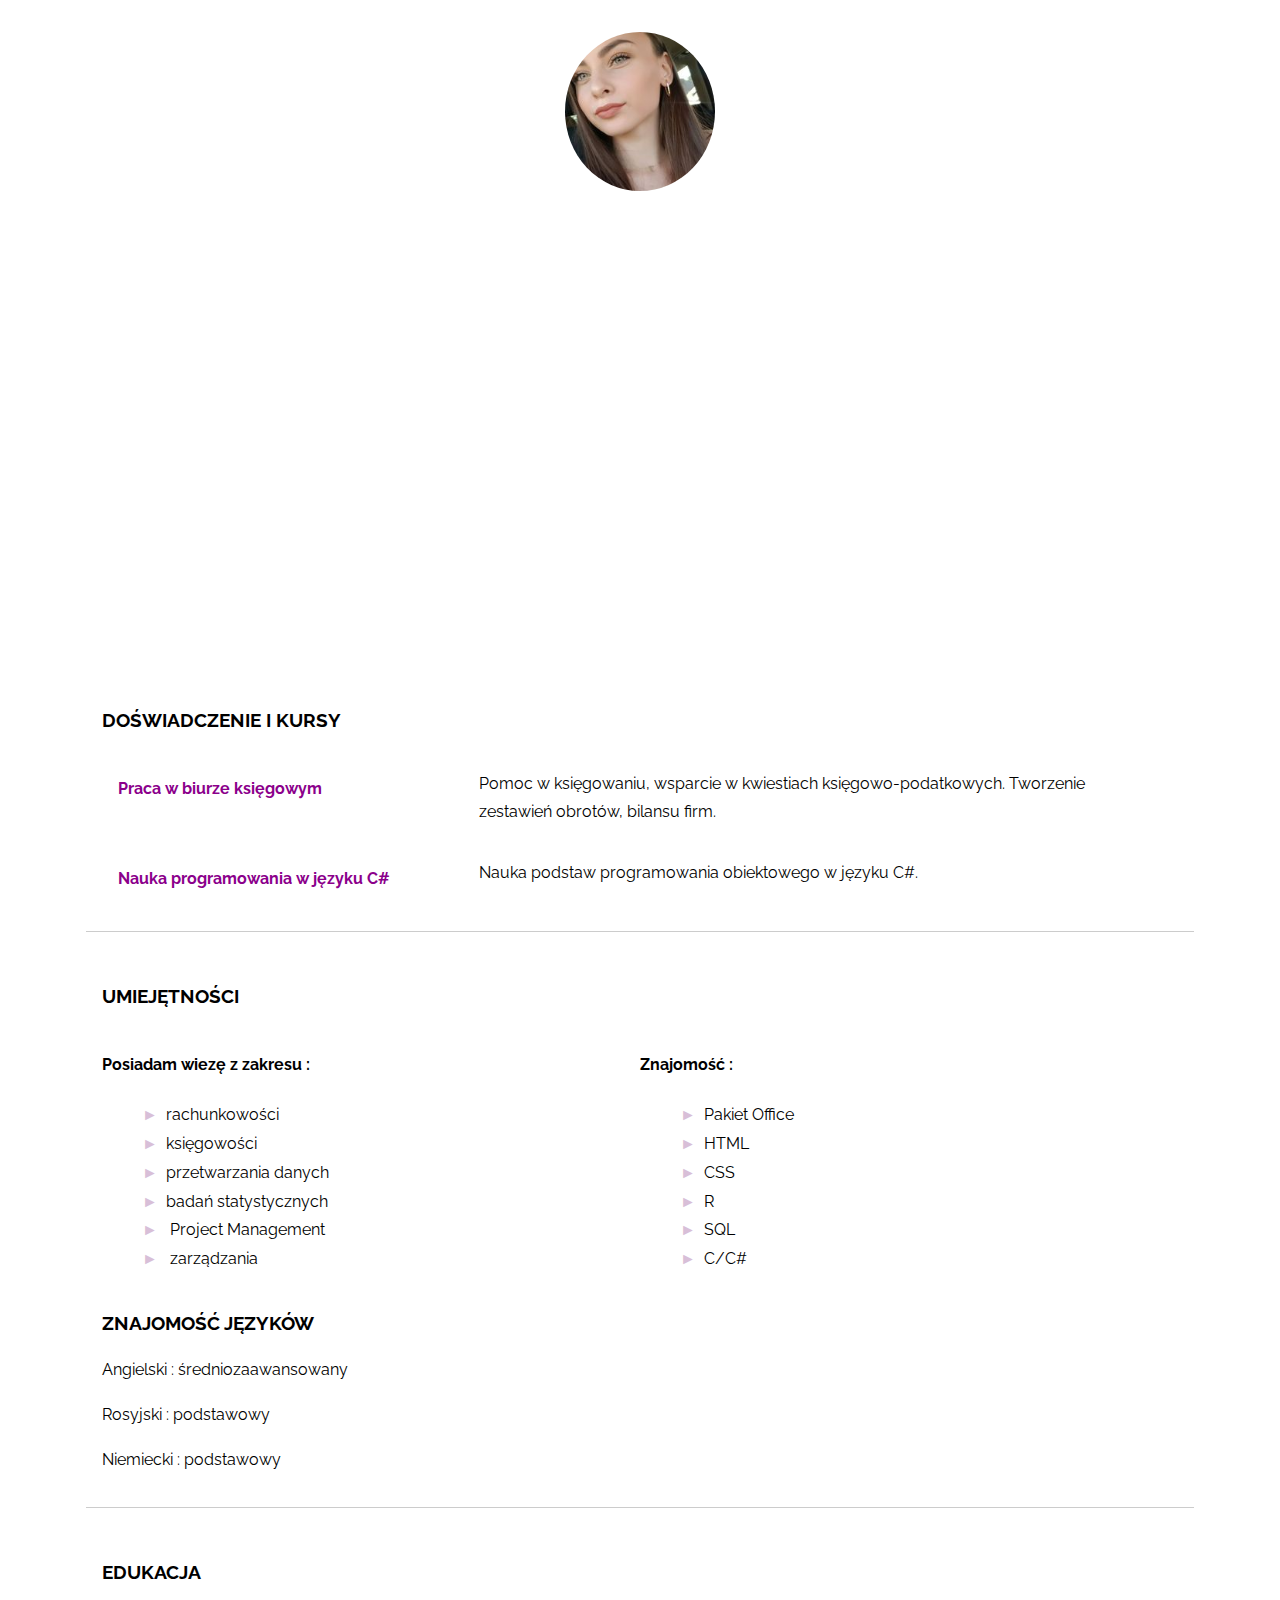
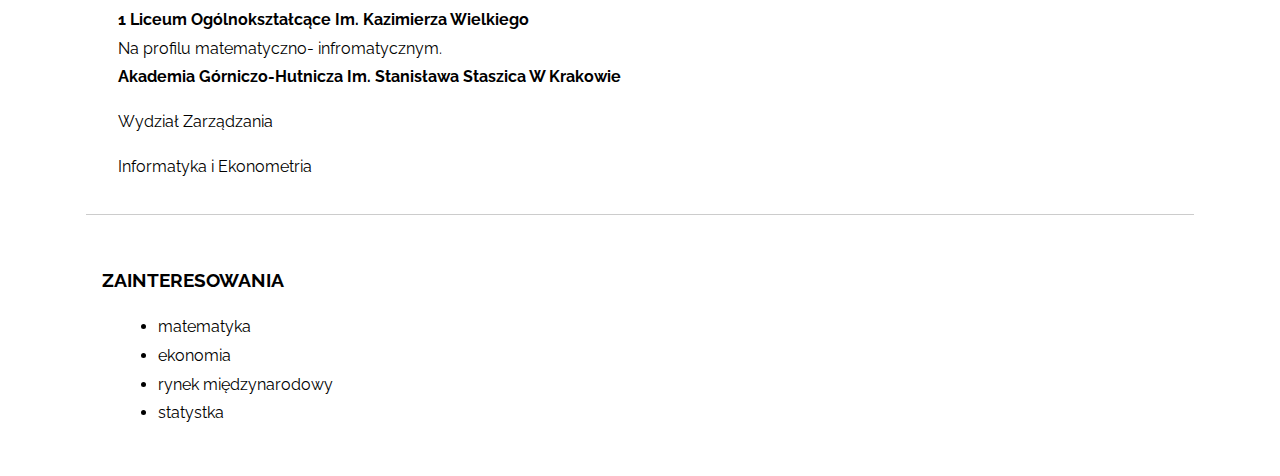
<file: index.html>
<!DOCTYPE html>
<html>
<head>
  <meta charset="UTF-8">
  <title>CV Klaudia Len</title>
  <meta name="viewport" content="width=device-width, initial-scale=1">
  <link rel="stylesheet" href="https://use.fontawesome.com/releases/v5.0.13/css/all.css" integrity="sha384-DNOHZ68U8hZfKXOrtjWvjxusGo9WQnrNx2sqG0tfsghAvtVlRW3tvkXWZh58N9jp" crossorigin="anonymous">
  <link rel="stylesheet" href="style.css">
</head>

<body>
  <header>
    <div>
      <img src="./img/zdjecie.jpg" />
    </div>
    <h1>Klaudia Leń</h1>
    <section>
      <p>Studentka Informatyki i Ekonometrii na AGH w Krakowie. Pasjonuje się matematyką, statystyką, informatyką i analizą danych.
        Dobrze współpracuję z zespolem. Umiejętnie i samodzielnie wykonuję zadane mi obowiązki. 
        Potrafię szybko przyswajać wiedzę.
     </p>
        <p> <b> Email : </b> klaudia14len@gmail.com</p>
        <p><b> Telefon : </b> 884 004 114</p>
        <p> <b> Data urodzenia: </b> 14.09.2000</p>
        <p><b>Miasto: </b> Rzeszów</p>
     
    </section>
  </header>
  <main>
    <section>
      <h3>Doświadczenie i kursy</h3>
      <article class='course'>
        <div class='title'>
          <h4>Praca w biurze księgowym</h4>
        </div>
        <div class="descrition">
          <p>Pomoc w księgowaniu, wsparcie w kwiestiach księgowo-podatkowych. 
            Tworzenie zestawień obrotów, bilansu firm.
          </p>
        </div>
      </article>
      <article class='course'>
        <div class='title'>
          <h4> Nauka programowania w języku C# </h4>
        </div>
        <div class="descrition">
          <p>Nauka podstaw programowania obiektowego w języku C#.</p>
        </div>
      </article>
    </section>
    <section>
      <h3>Umiejętności</h3>
      <div class='skills'>
        <div class='column'>
          <h4>Posiadam wiezę z zakresu : </h4>
          <ul>
            <li>rachunkowości</li>
            <li>księgowości</li>
            <li>przetwarzania danych</li>
            <li>badań statystycznych</li>
            <li> Project Management </li>
            <li> zarządzania</li>
          </ul>
        </div>
        <div class='column'>
          <h4>Znajomość : </h4>
          <ul>
            <li>Pakiet Office</li>
            <li>HTML</li>
            <li>CSS</li>
            <li>R</li>
            <li>SQL</li>
            <li>C/C#</li>
          </ul>
        </div>
        <div>
          <h3>Znajomość języków</h3>
          <p> Angielski : średniozaawansowany</p>
          <p>Rosyjski : podstawowy</p>
          <p>Niemiecki : podstawowy </p>
        </div>
      </div>
    </section>

    <section>
      <h3>Edukacja</h3>
      <article>
        <div class='school'>
           <b> 1 Liceum Ogólnokształcące im. Kazimierza Wielkiego</b>
        </div>
        <div class="descrition">
          Na profilu matematyczno- infromatycznym.
        </div>
      </article>
      <article>
        <div class='school'>
           <b>Akademia Górniczo-Hutnicza im. Stanisława Staszica w Krakowie</b>
        </div>
        <div>
         <p>Wydział Zarządzania</p> 
         <p>Informatyka i Ekonometria</p>
        </div>
      </article>
    </section>
    <section>
      <h3>Zainteresowania</h3>
      <article>
        <div class=' hobby'>
          <ul>
            <li>matematyka</li>
            <li>ekonomia</li>
            <li>rynek międzynarodowy</li>
            <li>statystka</li>
          </ul>
        </div>
      </article>
    </section>
  </main>
</body>
</html>
</file>
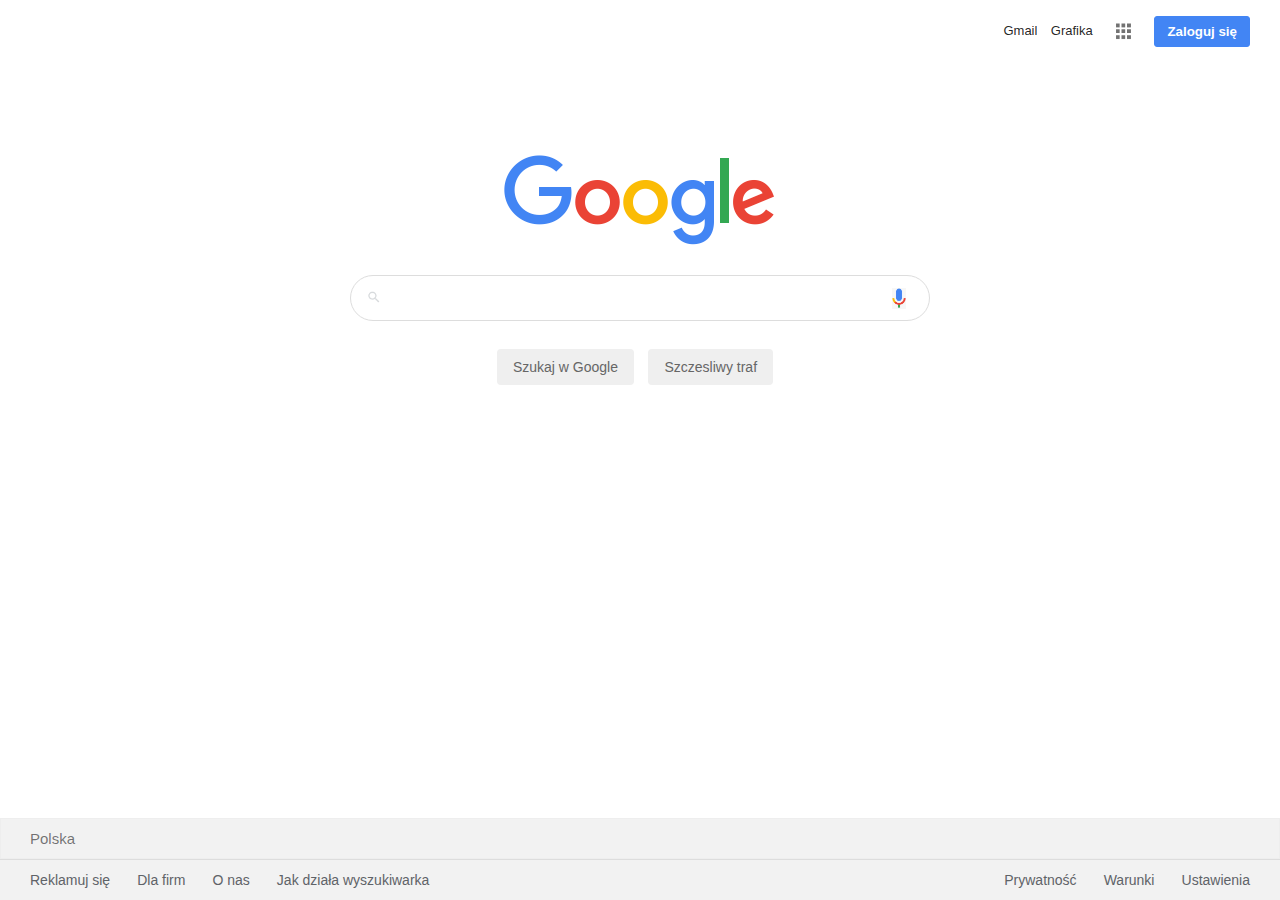
<file: Google/index.html>
<!DOCTYPE html>
<html>
<head>
	<meta name="viewport" content="width=device-width, initial-scale=1.0">
	<title>Google</title>
	<link rel="stylesheet" type="text/css" href="style.css">
</head>
<body>
      <nav>
      	<a href="#">Gmail</a>
      	<a href="#">Grafika</a>
      	<img src="img/kwadrat.PNG">
      	<button>Zaloguj się</button>
      </nav>
      <section class="srodek">
      	<img src="img/logo.png" class="logo">
      	<form><br><br>
      		<div class="wyszukiwarka">
      			<img src="img/lupka.png" class="lupka-ikona">
      			<input type="text" class="s-input">
      			<img src="img/mikrofon.png" class="mikrofon-ikona">
      			<input type="submit" class="szaryprzycisk" value="Szukaj w Google">
      			<input type="submit" class="szaryprzycisk" value="Szczesliwy traf">
      		</div>
      	</form>
      </section>
      <footer>
      	<h4>Polska</h4>
      	<div class="stopka">
      		<div class="stopka-lewo">
      			<a href="#">Reklamuj się</a>
      			<a href="#">Dla firm</a>
      			<a href="#">O nas</a>
      			<a href="#">Jak działa wyszukiwarka</a>
      		</div>
      		<div class="stopka-prawo">
      			<a href="#">Prywatność</a>
      			<a href="#">Warunki</a>
      			<a href="#">Ustawienia</a>
      		</div>
      	</div>
      </footer>

</body>
</html>
</file>
<file: style.css>
@import url('https://fonts.googleapis.com/css?family=Raleway');

body {
  margin: 0;
  font-family: 'Raleway';
  font-size: 16px;
  line-height: 1.8em;
}

article {
  padding:0 1em;
}

section{
  margin: 1em;
  padding: 1em;
}

header, main {
  margin: 0 auto;
}

header {
  padding: 2em;
  text-align: center;
background-image: url("https://www.sampleposts.com/wp-content/uploads/2020/10/Work-Quotes.jpg");
  background-size: cover;
  background-position: fixed;
  color: white;
}

header section {
  margin: 0 auto;
  max-width: 640px;
}

header img {
  border-radius: 50%;
  max-width: 150px;
}

h1 {
  text-transform: uppercase;
  margin: 1em 0;
}

h3 {
  text-transform: uppercase;
}

h3, h4 {
  font-weight: bold;
}

main {
  max-width: 1140px;
}

main section:not(:last-child) {
  border-bottom: 1px solid #ccc;
}



.course, .skills {
  display: -ms-flexbox;
  display: flex;
  -ms-flex-wrap: wrap;
  flex-wrap: wrap;
}

.course .title {
  color: #8B008B;
  -ms-flex: 0 0 33.3%;
  flex: 0 0 33.3%;
  max-width: 33%;
}

.course .descrition {
  -ms-flex: 0 0 66.6%;
  flex: 0 0 66.6%;
  max-width: 66.6%;
}

.course .descrition p {
  padding-left: 1em;
}

.skills .column {
  -ms-flex: 0 0 50%%;
  flex: 0 0 50%;
  max-width: 50%;
}

.skills .column ul, ul.job-description {
  list-style-type: none;
}

.skills .column ul > li:before {
  content: "►";
  padding-right: 0.5em;
  color: #D8BFD8;
}

.school,hobby {
  text-transform: capitalize;
}

@media only screen and (max-width: 768px) {
  .course {
    display: block;
  }

  .course .title, .course .descrition {
    max-width: 100%;
  }
}

@media only screen and (max-width: 576px) {
  .skills {
    display: block;
  }

  .skills .column {
    max-width: 100%;
  }

}
</file>
<file: Google/style.css>
*{
	padding: 0;
	margin:0;
	box-sizing: border-box;
	text-decoration: none;
	font-family: arial, sans-serif;
}
body {
	display: flex;
	flex-direction: column;
	min-height: 100vh;
}
nav {
	display: flex;
	align-items: center;
	justify-content: flex-end;
	margin-right: 30px;
	margin-top: 14px;
}
nav a {
	font-size: 13px;
	display: inline-block;
	line-height: 24px;
	font-weight: 400;
	color: rgb(0,0,0, 0.87);
	cursor: pointer;
	padding: 5px 6.7px
}
nav a:hover {
	text-decoration: underline;
	opacity: .85;
}
nav img {
	width: 34px;
	padding: 5px;
	margin: auto 7px;
	cursor: pointer;
}
nav img:hover {
	opacity: .8;
}
nav button {
	border: 1px solid #4285f4;
	font-weight: bold;
	outline: none;
	background: #4285f4;
	color: #fff;
	padding: 7px 12px;
	border-radius: 3px;
	margin-left: 7px;
	cursor: pointer;
}
.srodek {
	flex: 1;
}
.srodek .logo {
	display: block;
	margin: 0px auto;
	margin-top: 107px;
}
.wyszukiwarka {
	width: 580px;
	margin: 0px auto;
	position: relative;
	margin-top: -8px;
	text-align: center;
}
.wyszukiwarka .s-input {
	display: block;
	border: 1px solid #ddd;
	color: rgba(0,0,0, 0.87);
	font-size: 16px;
	padding: 13px;
	padding-left: 45px;
	border-radius: 25px;
	width: 100%;
	transition: box-shadow 100ms;
	outline: none;
}
.wyszukiwarka  .s-input:hover {
	border: 1px solid #fff;
	box-shadow: 0 0 2px rgba(0, 0, 0, 0.05), 
				0 0 2px rgba(0, 0, 0, 0.05),
				0 0 3px rgba(0, 0, 0, 0.05),
				0 0 4px rgba(0, 0, 0, 0.05), 
				0 0 5px rgba(0, 0, 0, 0.05), 
				0 0 4px rgba(0, 0, 0, 0.05), 
				0 0 5px rgba(0, 0, 0, 0.05)
}
.wyszukiwarka .lupka-ikona {
	width: 20px;
	opacity: .4;
	position: absolute;
	top: 13px;
	left: 14px;
}
.wyszukiwarka .mikrofon-ikona {
	width: 14px;
	position: absolute;
	top: 13px;
	right: 24px;
}
.szaryprzycisk {
	border: 1px solid transparent;
	padding: 9px 15px;
	color: #666;
	font-size: 14px;
	border-radius: 4px;
	display: inline-block;
	margin-right: 10px;
	margin-top: 28px;
	outline: none;
	cursor: pointer;
	transition: border-color 100ms;
}
.szaryprzycisk:hover {
	border: 1px solid #aaa;
}

footer {
	background: #f2f2f2;
}
footer h4 {
	color: rgba(0,0,0, 0.54);
	font-size: 15px;
	line-height: 39.5px;
	font-weight: 400;
	padding-left: 29px;
	border: 1px solid #eee;
}
footer a {
	color: #5f6368;
	display: inline-block;
	padding: 12px 11.3px;
	font-size: 14px;
}
footer a:hover {
	text-decoration: underline;
}
.stopka {
	border-top: 1px solid #ddd;
	display: flex;
}
.stopka-lewo {
	padding-left: 18.7px;
	flex: 1;
}
.stopka-prawo {
	padding-right: 18.7px;
}
</file>
